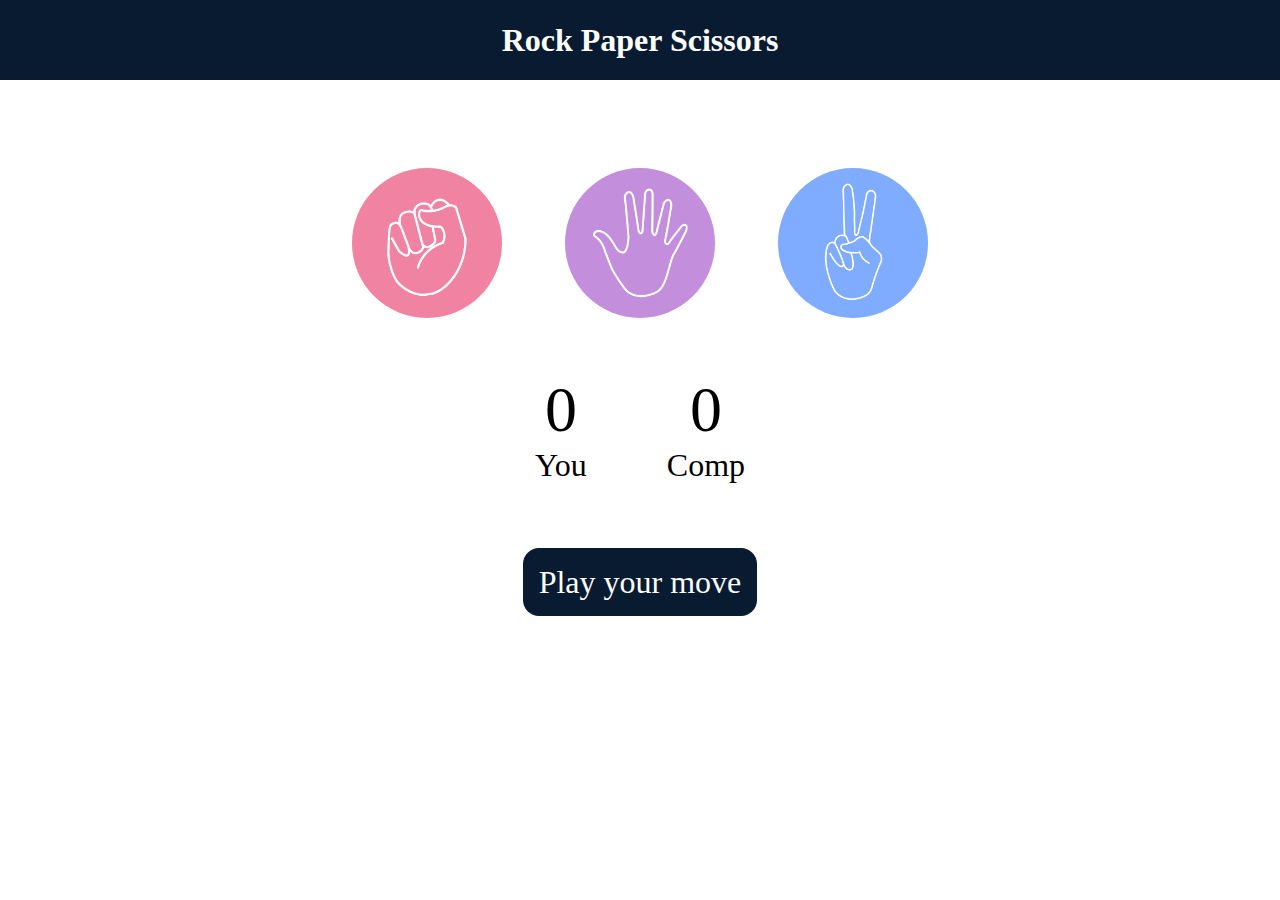
<file: stone paper scissors game/index.html>
<!DOCTYPE html>
<html lang="en">
<head>
    <meta charset="UTF-8">
    <meta name="viewport" content="width=device-width, initial-scale=1.0">
    <title>Rock Paper Scissors Game</title>
    <link rel="stylesheet" href="style.css">
</head>
<body>
    <h1>Rock Paper Scissors</h1>
    
    <div class="choices">
        <div class="choice" id="rock">
            <img src="./images/rock.png"/>
        </div>
        <div class="choice" id="paper">
            <img src="./images/paper.png"/>
        </div>
        <div class="choice" id="scissors">
            <img src="./images/scissors.png"/>
        </div>
    </div>

    <div class="score-board">
        <div class ="score">
            <p id="user-score">0</p>
            <p>You</p>
        </div>
        <div class ="score">
            <p id="comp-score">0</p>
            <p>Comp</p>
        </div>
    </div>

    <div class="msg-container">
        <p id="msg">Play your move</p>
    </div>
    <script src="app.js"></script>
</body>
</html>
</file>
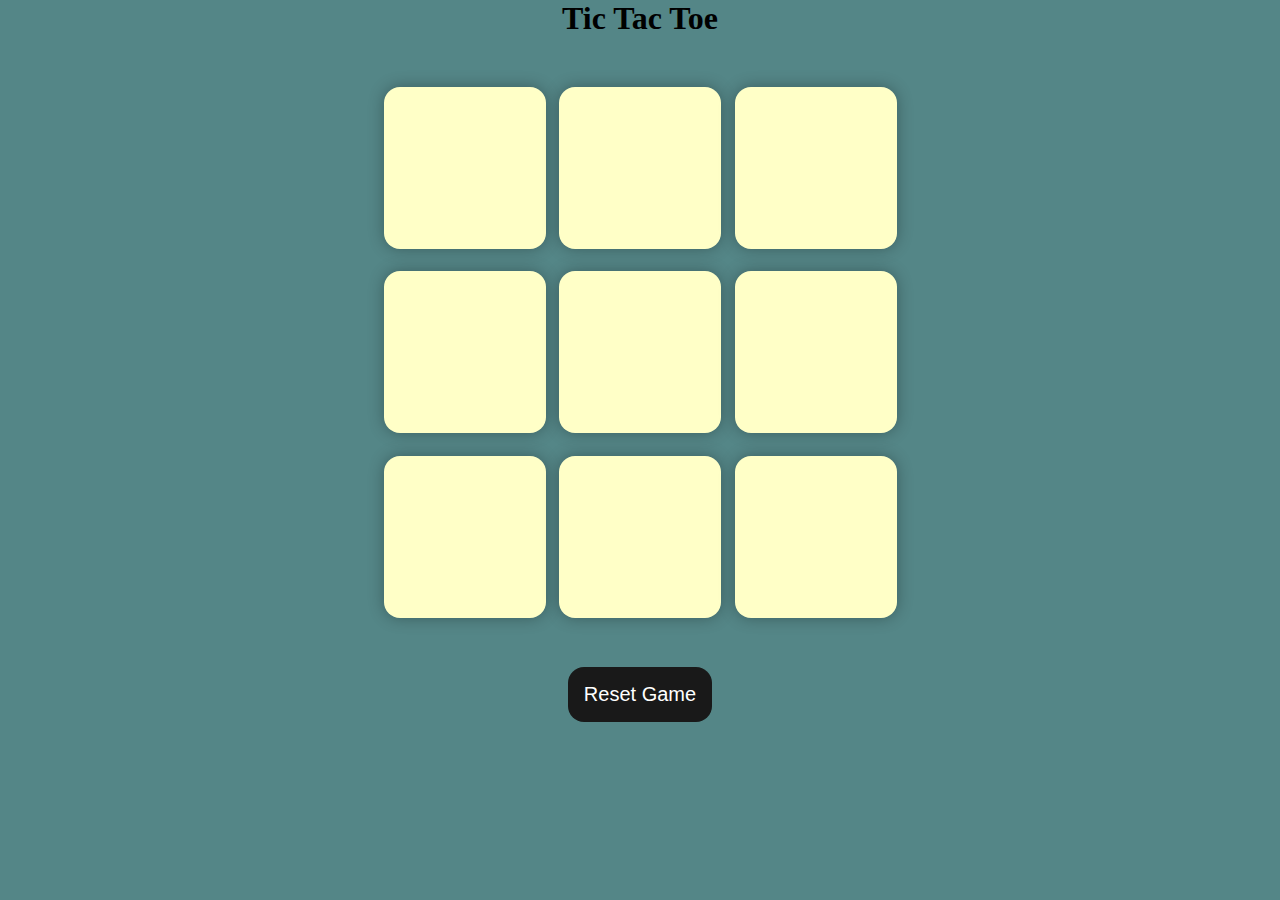
<file: tic tak toe/index.html>
<!DOCTYPE html>
<html lang="en">
<head>
    <meta charset="UTF-8">
    <meta name="viewport" content="width=device-width, initial-scale=1.0">
    <title>Tic-Tac-Toe Game</title>
    <link rel = "stylesheet" href = "style.css">
</head>
<body>
    <div class="msg-container hide">
        <p id= "msg">Winner</p>
        <button id="new-btn">New Game</button>
    </div>
    <main>
        <h1> Tic Tac Toe</h1>
        <div class = "container">
            <div class="game">
                <button class = "box"></button>
                <button class = "box"></button>
                <button class = "box"></button>
                <button class = "box"></button>
                <button class = "box"></button>
                <button class = "box"></button>
                <button class = "box"></button>
                <button class = "box"></button>
                <button class = "box"></button>
            </div>
        </div>
        <button id = "reset-btn"> Reset Game </button>
    </main>
    <script src="app.js"></script>
</body>
</html>
</file>
<file: stone paper scissors game/style.css>
* {
    margin: 0;
    padding: 0;
    text-align: center;
}

h1 {
    background-color: #081b31;
    color: #fff;
    height: 5rem;
    line-height: 5rem;
}

.choice {
    height: 165px;
    width: 165px;
    border-radius: 50%;
    display: flex;
    justify-content: center;
    align-items: center;
   
}

.choice:hover {
    cursor: pointer;
    background-color: #081b31;
}

img {
    height: 150px;
    width: 150px;
    object-fit: cover;
    border-radius: 50%;
}

.choices {
    display: flex;
    justify-content: center;
    align-items: center;
    gap: 3rem;
    margin-top: 5rem;
}

.score-board {
    display: flex;
    justify-content: center;
    align-items: center;
    font-size: 2rem;
    margin-top: 3rem;
    gap: 5rem;

}

#user-score, #comp-score {
    font-size: 4rem;
}

.msg-container {
    margin-top: 5rem;

}

#msg {
    background-color: #081b31;
    color: #fff;
    font-size: 2rem;
    display: inline;
    padding: 1rem;
    border-radius: 1rem;
}
</file>
<file: tic tak toe/style.css>
* {
    margin: 0;
    padding: 0;
}

body {
    background-color: #548687;
    text-align: center;
}

.container {
    height: 70vh ;   
    display: flex;
    justify-content: center;
    align-items: center;
}

.game {
    height: 60vmin;
    width: 60vmin;
    display: flex;
    flex-wrap: wrap;
    justify-content: center;
    align-items: center;
    gap: 1.5vmin;
}

.box {
    height: 18vmin;
    width: 18vmin;
    border-radius: 1rem ;
    border: none;
    box-shadow: 0 0 1rem rgba(0, 0, 0, 0.3);
    font-size: 8vmin;
    color: brown;
    background-color: #ffffc7;
}

#reset-btn {
    padding: 1rem;
    font-size: 1.25rem;
    background-color: #191919;
    color: #fff;
    border-radius: 1rem;
    border: none;
}

#new-btn {
    padding: 1rem;
    font-size: 1.25rem;
    background-color: #191913;
    color: #fff;
    border-radius: 1rem;
    border: none;
}

#msg {
    color: #ffffc7;
    font-size: 8vmin;
}

.msg-container {
    height : 100vmin;
    display: flex;
    justify-content: center;
    align-items:center ;
    flex-direction: column;
    gap : 4rem;
}

.hide {
    display: none;
}
</file>
